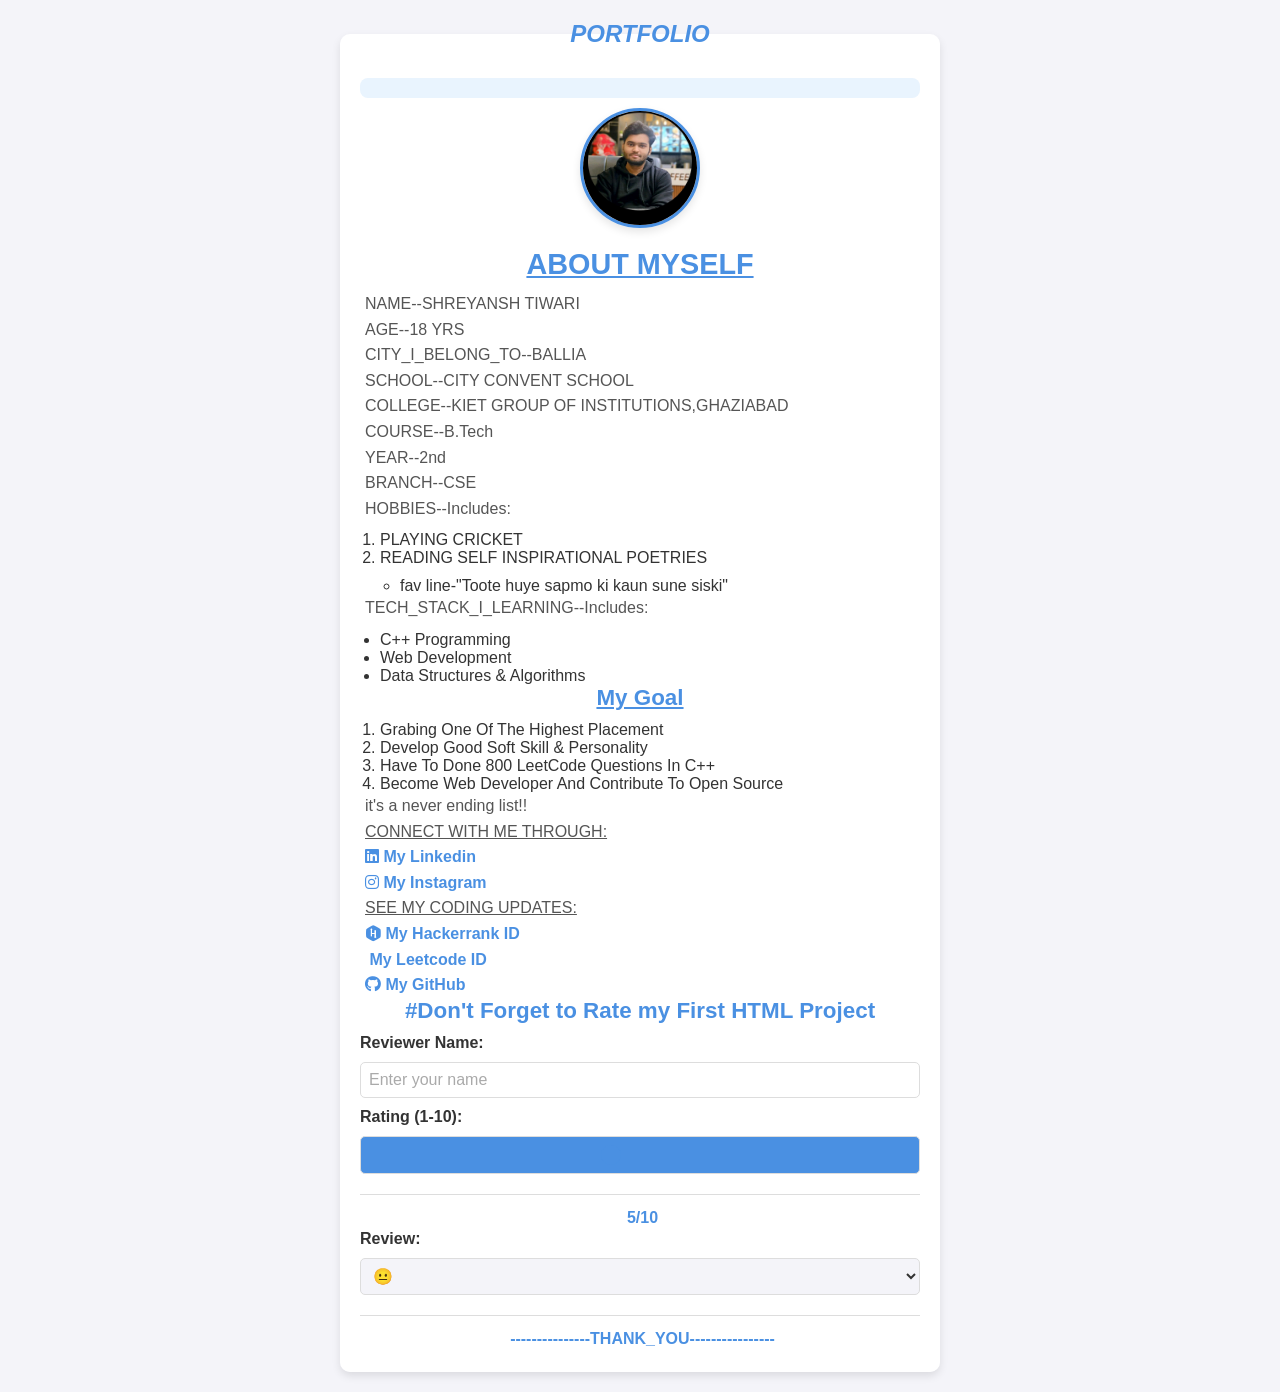
<file: PERSONAL PORTFOLIO/Index.html>
<!DOCTYPE html>
<html lang="en">
<head>
    <meta charset="UTF-8">
    <meta name="viewport" content="width=device-width, initial-scale=1.0">
    <title>PORTFOLIO</title>
    <link rel="stylesheet" href="style.css">
    <!-- Link to Font Awesome for social media icons -->
    <link rel="stylesheet" href="https://cdnjs.cloudflare.com/ajax/libs/font-awesome/6.0.0-beta3/css/all.min.css">
</head>
<body>
    <fieldset>
        <legend><i><b>PORTFOLIO</b></i></legend>
        <div class="div1" id="div1"></div>
        <div class="profile-img">
            <img src="photo_2024-10-29_00-26-42.jpg" alt="Profile Photo">
        </div>
        <h1><u>ABOUT MYSELF</u></h1> 
        <p>NAME--SHREYANSH TIWARI</p>
        <p>AGE--18 YRS</p>
        <p>CITY_I_BELONG_TO--BALLIA</p>
        <p>SCHOOL--CITY CONVENT SCHOOL</p>
        <p>COLLEGE--KIET GROUP OF INSTITUTIONS,GHAZIABAD</p>
        <p>COURSE--B.Tech</p>
        <p>YEAR--2nd</p>
        <p>BRANCH--CSE</p>
        <p>HOBBIES--Includes:
            <ol>
                <li>PLAYING CRICKET</li>
                <li>READING SELF INSPIRATIONAL POETRIES
                    <ul>
                        <li>fav line-"Toote huye sapmo ki kaun sune siski"</li>
                    </ul>
                </li>
            </ol>
        </p>
        <p>TECH_STACK_I_LEARNING--Includes:
            <ul>
                <li>C++ Programming</li>
                <li>Web Development</li>
                <li>Data Structures & Algorithms</li>
            </ul>
        </p>
        <h3><u>My Goal</u></h3>
        <ol>
            <li>Grabing One Of The Highest Placement</li>
            <li>Develop Good Soft Skill & Personality</li>
            <li>Have To Done 800 LeetCode Questions In C++</li>
            <li>Become Web Developer And Contribute To Open Source</li>
        </ol>
        <p>it's a never ending list!!</p>

        <p><u>CONNECT WITH ME THROUGH:</u></p>
        <p>
            <a target="_blank" href="https://www.linkedin.com/in/shreyansh-tiwari-08a5792a1">
                <i class="fab fa-linkedin"></i> My Linkedin
            </a>
        </p>
        <p>
            <a target="_blank" href="https://www.instagram.com/_shreyanshtiwari24/?igsh=ZDE1MWVjZGVmZQ%3D%3D">
                <i class="fab fa-instagram"></i> My Instagram
            </a>
        </p>
        <p><u>SEE MY CODING UPDATES:</u></p>
        <p>
            <a target="_blank" href="https://www.hackerrank.com/profile/G_CSE_60">
                <i class="fab fa-hackerrank"></i> My Hackerrank ID
            </a>
        </p>
        <p>
            <a target="_blank" href="https://leetcode.com/profile/">
                <i class="fab fa-leetcode"></i> My Leetcode ID
            </a>
        </p>
        <p>
            <a target="_blank" href="https://github.com/ShreyanshTiwari24">
                <i class="fab fa-github"></i> My GitHub
            </a>
        </p>

        <div class="review-section">
            <h3>#Don't Forget to Rate my First HTML Project</h3>
            <label for="ss"><b>Reviewer Name:</b></label>
            <input type="text" id="ss" name="ss" placeholder="Enter your name">

            <label for="range"><b>Rating (1-10):</b></label>
            <input type="range" id="range" name="range" min="1" max="10" value="5">
            <p><span id="range-value">5</span>/10</p>

            <b>Review:</b>
            <select name="em" id="em">
                <option value="neutral">😐</option>
                <option value="happy">🤩</option>
                <option value="angry">🤬</option>
                <option value="disgusted">🤮</option>
            </select>
        </div>

        <p>---------------THANK_YOU----------------</p>  
    </fieldset>

    <script>
        // JavaScript to update the range value display
        const range = document.getElementById("range");
        const rangeValue = document.getElementById("range-value");
        
        range.addEventListener("input", function() {
            rangeValue.textContent = range.value;
        });
    </script>
</body>
</html>
</file>
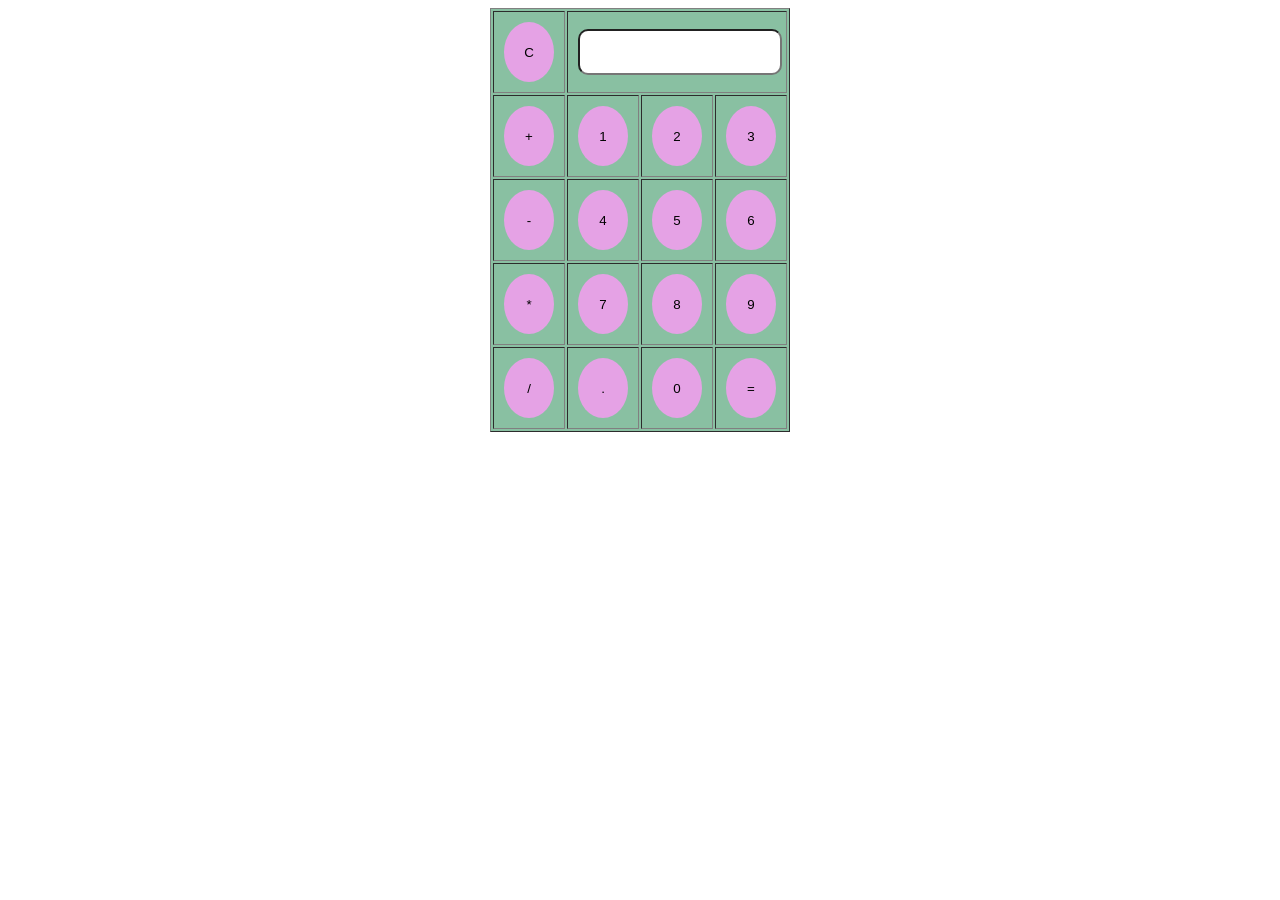
<file: Calculator/Calculator.html>
<!DOCTYPE html>
<html lang="en">
<head>
  <meta charset="UTF-8" />
  <meta name="viewport" content="width=device-width, initial-scale=1.0" />
  <title>Calculator</title>
  <style type="text/css">
    table {
      margin: auto;
      background: #89c0a2;
    }
    table button {
      width: 50px;
      background: rgb(229, 162, 229);
      border-radius: 50%;
      height: 60px;
      border: none;
    }
    table tr td {
      padding: 10px;
    }
    table input {
      width: 95%;
      border-radius: 10px;
      height: 40px;
      text-align: right;
      padding-right: 10px;
    }
  </style>
  <script type="text/javascript">
    function keepValues(s) {
      let text_inp = document.getElementById('text_inp');
      let priorvalue = text_inp.value;
      let q = priorvalue.length;
      let endChar = priorvalue[q - 1];

      let perSign = ["+", "-", "*", "/", "."];
      if (perSign.includes(s)) {
        if (perSign.includes(endChar)) {
          let omitEnd = priorvalue.slice(0, -1);
          text_inp.value = omitEnd + s;
        } else {
          text_inp.value = priorvalue + s;
        }
      } else {
        text_inp.value = priorvalue + s;
      }
    }

    function calData() {
      let text_inp = document.getElementById('text_inp');
      try {
        let priorvalue = eval(text_inp.value);
        text_inp.value = priorvalue;
      } catch (error) {
        text_inp.value = "Error";
      }
    }

    function clearInput() {
      document.getElementById('text_inp').value = '';
    }
  </script>
</head>
<body>
  <table border="1">
    <tr>
      <td><button onclick="clearInput()">C</button></td>
      <td colspan="3"><input type="text" id="text_inp" /></td>
    </tr>
    <tr>
      <td><button onclick="keepValues('+')">+</button></td>
      <td><button onclick="keepValues('1')">1</button></td>
      <td><button onclick="keepValues('2')">2</button></td>
      <td><button onclick="keepValues('3')">3</button></td>
    </tr>
    <tr>
      <td><button onclick="keepValues('-')">-</button></td>
      <td><button onclick="keepValues('4')">4</button></td>
      <td><button onclick="keepValues('5')">5</button></td>
      <td><button onclick="keepValues('6')">6</button></td>
    </tr>
    <tr>
      <td><button onclick="keepValues('*')">*</button></td>
      <td><button onclick="keepValues('7')">7</button></td>
      <td><button onclick="keepValues('8')">8</button></td>
      <td><button onclick="keepValues('9')">9</button></td>
    </tr>
    <tr>
      <td><button onclick="keepValues('/')">/</button></td>
      <td><button onclick="keepValues('.')">.</button></td>
      <td><button onclick="keepValues('0')">0</button></td>
      <td><button onclick="calData()">=</button></td>
    </tr>
  </table>
</body>
</html>
</file>
<file: PERSONAL PORTFOLIO/style.css>
/* Reset default browser styles */
* {
    margin: 0;
    padding: 0;
    box-sizing: border-box;
    font-family: Arial, sans-serif;
}

body {
    background-color: #f4f4f9;
    display: flex;
    justify-content: center;
    align-items: center;
    padding: 20px;
    color: #333;
}

fieldset {
    width: 600px;
    padding: 20px;
    background-color: #ffffff;
    border-radius: 10px;
    box-shadow: 0px 4px 8px rgba(0, 0, 0, 0.1);
    border: none;
}

legend {
    font-size: 1.5em;
    color: #4a90e2;
    text-align: center;
    padding: 0 10px;
}

h1, h3 {
    color: #4a90e2;
    text-align: center;
    margin-bottom: 10px;
}

h1 {
    font-size: 1.8em;
}

h3 {
    font-size: 1.4em;
}

p {
    font-size: 1em;
    line-height: 1.6;
    color: #555;
    padding-left: 5px;
}

img {
    display: block;
    margin: 10px auto 20px;
    border: 3px solid #4a90e2;
    box-shadow: 0px 4px 8px rgba(0, 0, 0, 0.1);
}

ol, ul {
    padding-left: 20px;
    margin-top: 10px;
    color: #333;
}

a {
    color: #4a90e2;
    text-decoration: none;
    font-weight: bold;
}

a:hover {
    color: #333;
    text-decoration: underline;
}

input[type="text"],
input[type="range"],
select {
    display: block;
    width: 100%;
    margin: 10px 0;
    padding: 8px;
    border-radius: 5px;
    border: 1px solid #ddd;
    font-size: 1em;
}

input[type="text"]::placeholder {
    color: #aaa;
}

input[type="range"] {
    background-color: #4a90e2;
    appearance: none;
    outline: none;
}

input[type="range"]::-webkit-slider-thumb {
    appearance: none;
    width: 20px;
    height: 20px;
    background: #4a90e2;
    border-radius: 50%;
}

select {
    background-color: #f4f4f9;
    border: 1px solid #ddd;
    cursor: pointer;
    color: #333;
}

.div1 {
    margin: 10px 0;
    padding: 10px;
    background-color: #e9f4fe;
    border-radius: 8px;
    text-align: center;
    font-weight: bold;
    color: #555;
}

#range {
    width: 100%;
}

div#div1 {
    text-align: center;
}

p:last-of-type {
    text-align: center;
    font-weight: bold;
    color: #4a90e2;
    padding-top: 10px;
    margin-top: 20px;
    border-top: 1px solid #ddd;
}
.profile-img img {
    width: 120px; /* Reduced width */
    height: 120px; /* Reduced height */
    border-radius: 50%;
    border: 3px solid #4a90e2;
    box-shadow: 0px 4px 8px rgba(0, 0, 0, 0.1);
}
</file>
